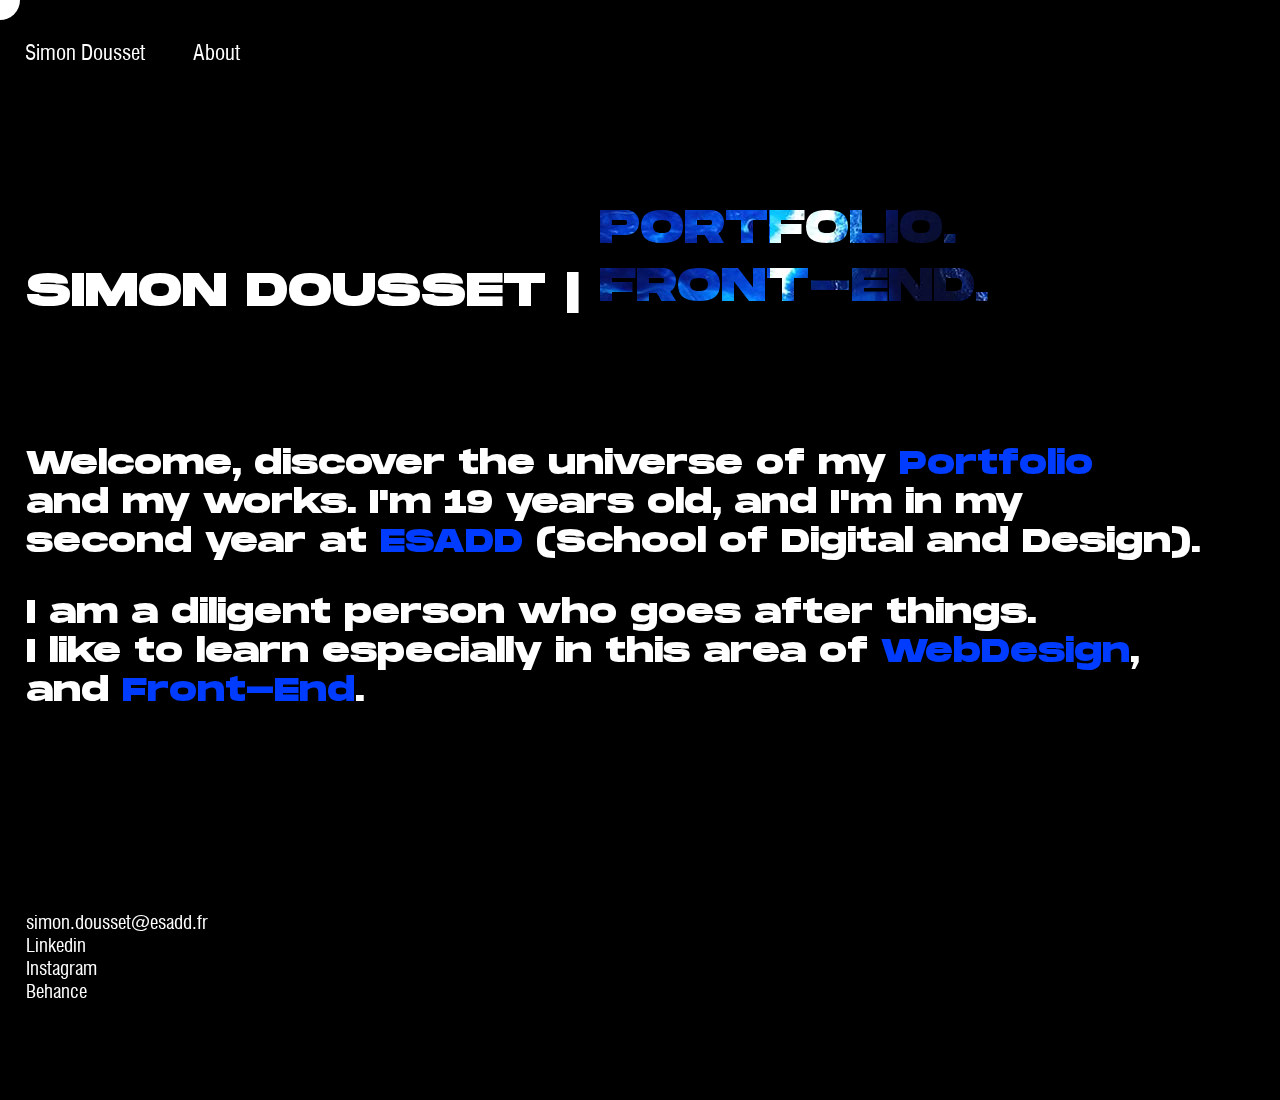
<file: about.html>
<!DOCTYPE html>
<html lang="en">
<head>
    <meta charset="UTF-8">
    <meta http-equiv="X-UA-Compatible" content="IE=edge">
    <meta name="viewport" content="width=device-width, initial-scale=1.0">
    <title>PORTFOLIO | SIMON DOUSSET</title>
    <link rel="stylesheet" type="text/css" href="style.css">
    <div id="invertedcursor"></div>
</head>
<body>

    <header>
        <section class="section-header">
            <div class="simondousset">
                <a href="index.html"><h1>Simon Dousset</h1></a>
            </div>
            <div class="about">
                <a href="about.html">About</a>
            </div>
        </section>
    </header>


    <section class="section-simondousset">
        <div class="scrollingtext">
            <h2>SIMON DOUSSET | 
                <div class="scroller">
                    <span>
                        PORTFOLIO.<br/>
                        FRONT-END.<br/>
                        DESIGN.<br/>
                        19YO.<br/>
                        FRANCE.
                    </span>
                </div>
            </h2>
        </div>
    </section>
    

    <section class="section-me">
      <div class="text1">
        <p>Welcome, discover the universe of my <span>Portfolio</span></p>
        <p>and my works. I'm 19 years old, and I'm in my</p>
        <p>second year at <span>ESADD</span> (School of Digital and Design).</p>
      </div>

      <div class="text2">
        <p>I am a diligent person who goes after things.</p>
        <p>I like to learn especially in this area of <span>WebDesign</span>,</p>
        <p>and <span>Front-End</span>.</p>
      </div>

    </section>


    <footer>
        <section class="section-footer">
            <div class="mailadresse">
                <a href="mailto:simon.dousset@esadd.fr">simon.dousset@esadd.fr</a>
            </div>
            <div class="linkedin">
                <a href="https://www.linkedin.com/in/simon-dousset-352722206/">Linkedin</a>
            </div>
            <div class="instagram">
                <a href="#">Instagram</a>
            </div>
            <div class="behance">
                <a href="#">Behance</a>
            </div>
        </section>
    </footer>

    <script src="js/script.js"></script>
</body>
</html>
</file>
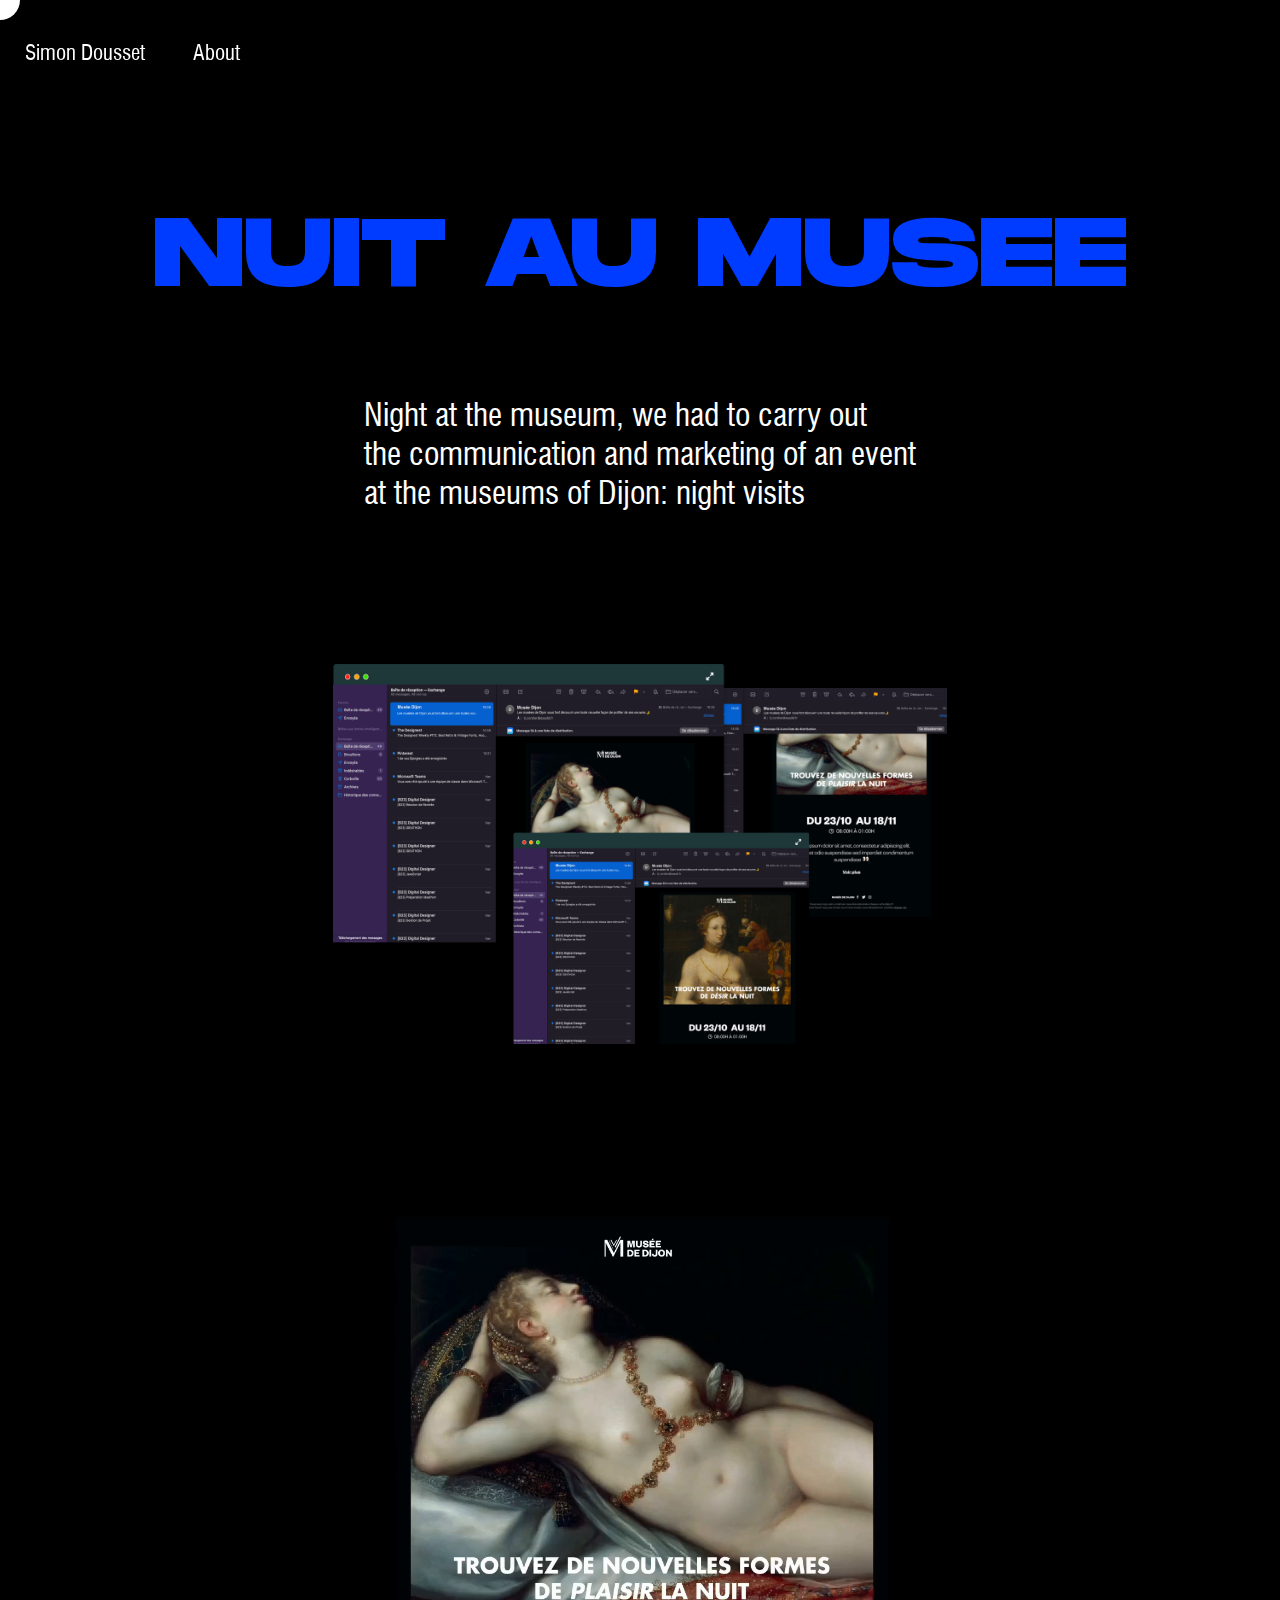
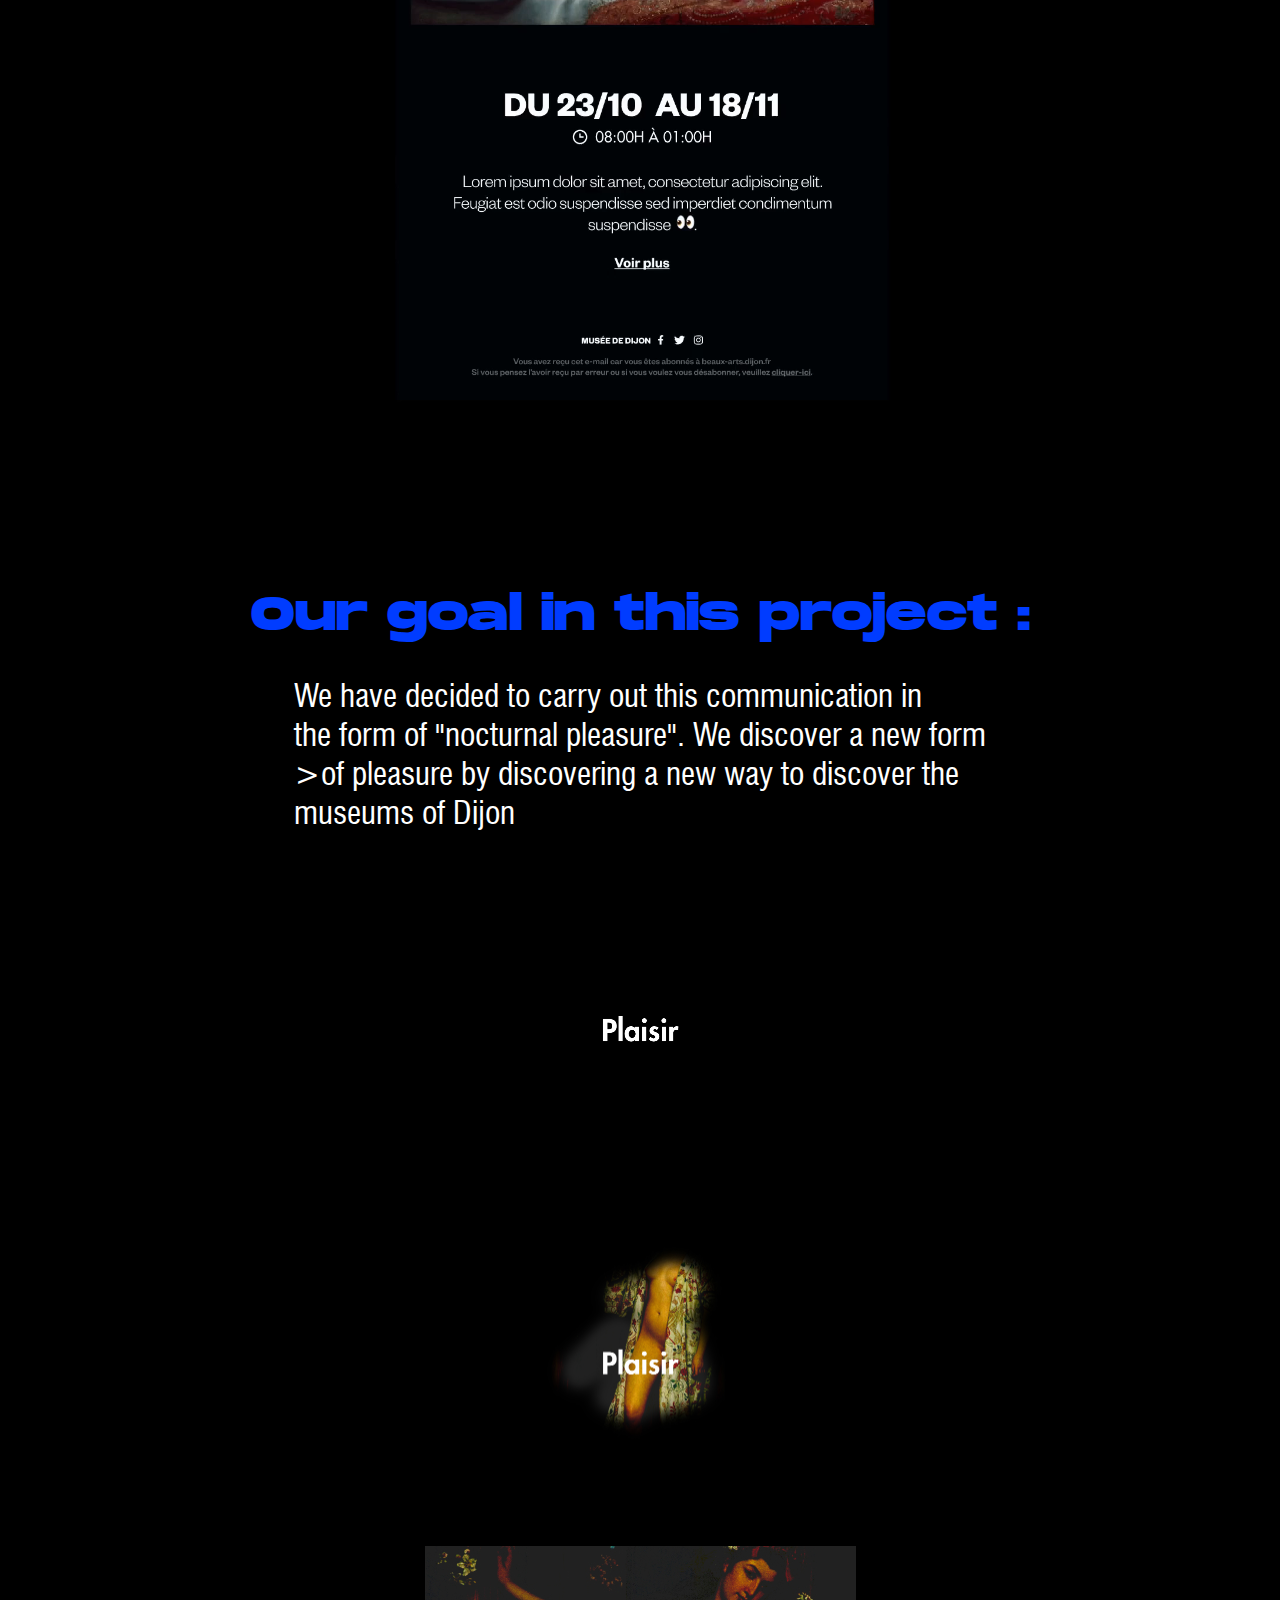
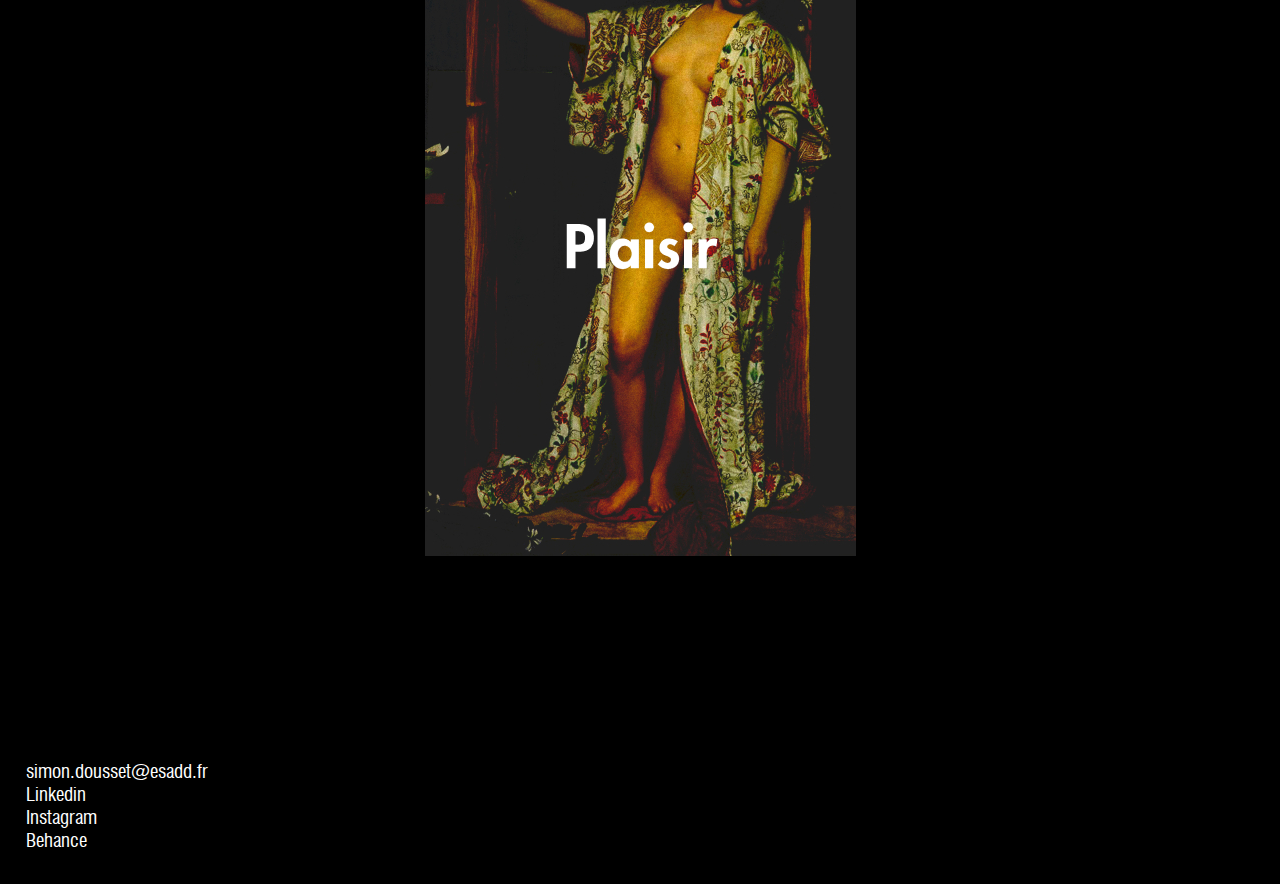
<file: marketing.html>
<!DOCTYPE html>
<html lang="en">
  <head>
    <meta charset="UTF-8" />
    <meta http-equiv="X-UA-Compatible" content="IE=edge" />
    <meta name="viewport" content="width=device-width, initial-scale=1.0" />
    <title>PORTFOLIO | SIMON DOUSSET</title>
    <link rel="stylesheet" type="text/css" href="style.css" />
    <script src="https://cdnjs.cloudflare.com/ajax/libs/gsap/3.5.1/gsap.min.js"></script>
    <div id="invertedcursor"></div>
  </head>

  <body>
    <header>
      <section class="section-header">
        <div class="simondousset">
          <a href="index.html"><h1>Simon Dousset</h1></a>
        </div>
        <div class="about">
          <a href="about.html">About</a>
        </div>
      </section>
    </header>

    <main>
      <section class="presentation">
        <div class="title1project">
          <h2>NUIT AU MUSEE</h2>
        </div>
        <div class="explication1">
          <p>Night at the museum, we had to carry out</p>
          <p>the communication and marketing of an event</p>
          <p>at the museums of Dijon: night visits</p>
        </div>
        <div class="img1projet">
          <img src="img/webmarketing/newsletter.jpg" />
        </div>
        <div class="img5">
          <video playsinline width="575" autoplay loop muted>
            <source
              src="img/webmarketing/cfvideo-webmarketing-newsletter (online-video-cutter.com).mp4"
              type="video/mp4"
            />
          </video>
        </div>
        <div class="title2project">
          <h2>Our goal in this project :</h2>
        </div>
        <div class="explication2">
          <p>We have decided to carry out this communication in</p>
          <p>the form of "nocturnal pleasure". We discover a new form</p>
          <p>>of pleasure by discovering a new way to discover the</p>
          <p>museums of Dijon</p>
        </div>
        <div class="img2">
          <img src="img/webmarketing/affiche1.jpg" />
        </div>
        <div class="img3">
          <img src="img/webmarketing/affiche2.jpg" />
        </div>
        <div class="img4">
          <img src="img/webmarketing/affiche3.jpg" />
        </div>
      </section>
    </main>

    <footer>
      <section class="section-footer">
        <div class="mailadresse">
          <a href="mailto:simon.dousset@esadd.fr">simon.dousset@esadd.fr</a>
        </div>
        <div class="linkedin">
          <a href="https://www.linkedin.com/in/simon-dousset-352722206/"
            >Linkedin</a
          >
        </div>
        <div class="instagram">
          <a href="#">Instagram</a>
        </div>
        <div class="behance">
          <a href="#">Behance</a>
        </div>
      </section>
    </footer>

    <script src="js/script.js"></script>
  </body>
</html>
</file>
<file: style.css>
@font-face {
  font-family: "MonumentExtendedRegular";
  src: url("fonts/MonumentExtended-Regular.woff2") format("woff2");
}

@font-face {
  font-family: "MonumentExtendedUltrabold";
  src: url("fonts/MonumentExtended-Ultrabold.woff2") format("woff2");
}

@font-face {
  font-family: "Swis721BT";
  src: url("fonts/Swis721_Cn_BT_Roman.woff2") format("woff2");
}

html,
body {
  margin: 0;
  padding: 0;
  width: 100%;
  height: 100vh;
  background: #000;
}

#invertedcursor {
  position: absolute;
  width: 40px;
  height: 40px;
  background: #fff;
  border-radius: 50%;
  top: var(--y, 0);
  left: var(--x, 0);
  -webkit-transform: translate(-50%, -50%);
          transform: translate(-50%, -50%);
  z-index: 0;
  mix-blend-mode: difference;
  -webkit-transition: -webkit-transform 0.2s;
  transition: -webkit-transform 0.2s;
  transition: transform 0.2s;
  transition: transform 0.2s, -webkit-transform 0.2s;
}

* {
  color: #4148ff;
}

a {
  text-decoration: none;
}

h1,
h2,
h3 {
  display: block;
  font-size: 1em;
  -webkit-margin-before: 0;
          margin-block-start: 0;
  -webkit-margin-after: 0;
          margin-block-end: 0;
  -webkit-margin-start: 0px;
          margin-inline-start: 0px;
  -webkit-margin-end: 0px;
          margin-inline-end: 0px;
  font-weight: normal;
}

p {
  -webkit-margin-before: 0;
          margin-block-start: 0;
  -webkit-margin-after: 0;
          margin-block-end: 0;
}

ul {
  -webkit-margin-before: 0;
          margin-block-start: 0;
  -webkit-margin-after: 0;
          margin-block-end: 0;
  -webkit-padding-start: 0;
          padding-inline-start: 0;
}

li {
  list-style: none;
}

/************************************* HOME ***************************************/
.section-header {
  display: -webkit-box;
  display: -ms-flexbox;
  display: flex;
  -ms-flex-pack: distribute;
      justify-content: space-around;
  margin: 0px 25px 0px;
  margin-top: -10em;
  gap: 3em;
  position: fixed;
  mix-blend-mode: difference;
}

.section-header .simondousset h1 {
  font-family: "Swis721BT";
  font-size: 1.3rem;
  color: #fff;
}

.section-header .about a {
  font-family: "Swis721BT";
  font-size: 1.3rem;
  color: #fff;
}

.section-header .simondousset h1:hover {
  -webkit-text-decoration: underline #003cff;
          text-decoration: underline #003cff;
}

.section-header .portfolio22:hover {
  -webkit-text-decoration: underline #003cff;
          text-decoration: underline #003cff;
}

.section-header .about a:hover {
  -webkit-text-decoration: underline #003cff;
          text-decoration: underline #003cff;
}

.section-title {
  display: -webkit-box;
  display: -ms-flexbox;
  display: flex;
  -webkit-box-align: start;
      -ms-flex-align: start;
          align-items: flex-start;
  margin: 222px 26px 0px;
  -webkit-box-orient: vertical;
  -webkit-box-direction: normal;
      -ms-flex-direction: column;
          flex-direction: column;
}

.section-title .explicationme {
  display: -webkit-box;
  display: -ms-flexbox;
  display: flex;
  -webkit-box-orient: vertical;
  -webkit-box-direction: normal;
      -ms-flex-direction: column;
          flex-direction: column;
}

.section-title .explicationme .frontend h2 {
  color: #003cff;
  font-size: 6rem;
  font-family: "MonumentExtendedUltrabold";
  background-image: url(img/fonddesign.jpg);
  background-attachment: fixed;
  -webkit-text-fill-color: transparent;
  -webkit-background-clip: text;
}

.section-title .explicationme .title {
  font-family: "MonumentExtendedUltrabold";
  color: #fff;
  font-size: 6rem;
}

.section-title .inlineblock {
  display: inline-block;
  display: -webkit-box;
  display: -ms-flexbox;
  display: flex;
  gap: 6em;
}

.section-title .inlineblock .cube {
  position: relative;
  height: 300px;
  width: 300px;
  -webkit-transform-style: preserve-3d;
          transform-style: preserve-3d;
  -ms-flex-item-align: center;
      -ms-grid-row-align: center;
      align-self: center;
  -webkit-transform: rotateX(-30deg);
          transform: rotateX(-30deg);
  -webkit-animation: animate 4s linear infinite;
          animation: animate 4s linear infinite;
}

.section-title .inlineblock .cube div {
  position: absolute;
  top: 0;
  left: 0;
  width: 100%;
  height: 100%;
  -webkit-transform-style: preserve-3d;
          transform-style: preserve-3d;
}

.section-title .inlineblock .cube div span {
  position: absolute;
  top: 0;
  left: 0;
  width: 100%;
  height: 100%;
  background: -webkit-gradient(linear, left top, left bottom, from(#000), to(#003cff));
  background: linear-gradient(#000, #003cff);
  -webkit-transform: rotateY(calc(90deg * var(--i))) translateZ(150px);
          transform: rotateY(calc(90deg * var(--i))) translateZ(150px);
}

@-webkit-keyframes animate {
  0% {
    -webkit-transform: rotateX(-30deg);
            transform: rotateX(-30deg);
  }
  100% {
    -webkit-transform: rotateX(-30deg) rotateY(360deg);
            transform: rotateX(-30deg) rotateY(360deg);
  }
}

@keyframes animate {
  0% {
    -webkit-transform: rotateX(-30deg);
            transform: rotateX(-30deg);
  }
  100% {
    -webkit-transform: rotateX(-30deg) rotateY(360deg);
            transform: rotateX(-30deg) rotateY(360deg);
  }
}

.section-welcome {
  display: -webkit-box;
  display: -ms-flexbox;
  display: flex;
  margin: 80px 26px 0px;
  -webkit-box-orient: vertical;
  -webkit-box-direction: normal;
      -ms-flex-direction: column;
          flex-direction: column;
  -webkit-box-align: end;
      -ms-flex-align: end;
          align-items: flex-end;
}

.section-welcome .sentence {
  display: -webkit-box;
  display: -ms-flexbox;
  display: flex;
  -webkit-box-orient: vertical;
  -webkit-box-direction: normal;
      -ms-flex-direction: column;
          flex-direction: column;
}

.section-welcome .sentence .inlineblock {
  display: -webkit-box;
  display: -ms-flexbox;
  display: flex;
  gap: 10.5em;
}

.section-welcome .sentence .inlineblock .design {
  -ms-flex-item-align: center;
      -ms-grid-row-align: center;
      align-self: center;
}

.section-welcome .sentence .inlineblock h2 {
  color: #003cff;
  font-family: "MonumentExtendedUltrabold";
  font-size: 7rem;
  background-image: url(img/fonddesign.jpg);
  background-attachment: fixed;
  -webkit-text-fill-color: transparent;
  -webkit-background-clip: text;
}

.section-welcome .sentence .inlineblock li {
  font-family: "Swis721BT";
  color: #fff;
  font-size: 2rem;
  list-style: none;
}

.section-project1 {
  display: -webkit-box;
  display: -ms-flexbox;
  display: flex;
  margin: 200px 26px 0px;
  -webkit-box-orient: vertical;
  -webkit-box-direction: normal;
      -ms-flex-direction: column;
          flex-direction: column;
  -webkit-box-align: center;
      -ms-flex-align: center;
          align-items: center;
}

.section-project1 .imgveuveambal {
  text-align: center;
}

.section-project1 .imgveuveambal img {
  width: 50%;
}

.section-project1 .titleveuveambal {
  margin-top: 4em;
  mix-blend-mode: difference;
  position: absolute;
}

.section-project1 .titleveuveambal h3 {
  margin-top: 0.5em;
  color: #003cff;
  font-size: 8rem;
  font-family: "MonumentExtendedUltrabold";
  display: block;
  color: transparent;
  -webkit-background-clip: text;
  background-image: -webkit-gradient(linear, left top, right top, from(#fff), color-stop(50%, #fff), color-stop(0, #003cff));
  background-image: linear-gradient(90deg, #fff, #fff 50%, #003cff 0);
  background-size: 200% 100%;
  background-position: 0;
  -webkit-transition: all 0.3s cubic-bezier(0, 0, 0.23, 1);
  transition: all 0.3s cubic-bezier(0, 0, 0.23, 1);
}

.section-project1 .titleveuveambal h3:hover {
  background-position: 100%;
}

.section-project2 {
  display: -webkit-box;
  display: -ms-flexbox;
  display: flex;
  margin: 175px 26px 0px;
  -webkit-box-orient: vertical;
  -webkit-box-direction: normal;
      -ms-flex-direction: column;
          flex-direction: column;
  -webkit-box-align: center;
      -ms-flex-align: center;
          align-items: center;
}

.section-project2 .imgpopsorgho {
  pointer-events: none;
}

.section-project2 .titlepopsorgho {
  margin-top: 4em;
  mix-blend-mode: difference;
  position: absolute;
}

.section-project2 .titlepopsorgho h3 {
  margin-top: 0.5em;
  color: #003cff;
  font-size: 8rem;
  font-family: "MonumentExtendedUltrabold";
  display: block;
  color: transparent;
  -webkit-background-clip: text;
  background-image: -webkit-gradient(linear, left top, right top, from(#fff), color-stop(50%, #fff), color-stop(0, #003cff));
  background-image: linear-gradient(90deg, #fff, #fff 50%, #003cff 0);
  background-size: 200% 100%;
  background-position: 0;
  -webkit-transition: all 0.3s cubic-bezier(0, 0, 0.23, 1);
  transition: all 0.3s cubic-bezier(0, 0, 0.23, 1);
}

.section-project2 .titlepopsorgho h3:hover {
  background-position: 100%;
}

.section-project3 {
  display: -webkit-box;
  display: -ms-flexbox;
  display: flex;
  margin: 175px 26px 0px;
  -webkit-box-orient: vertical;
  -webkit-box-direction: normal;
      -ms-flex-direction: column;
          flex-direction: column;
  -webkit-box-align: center;
      -ms-flex-align: center;
          align-items: center;
}

.section-project3 .imgtorikara {
  pointer-events: none;
}

.section-project3 .titletorikara {
  margin-top: 4em;
  mix-blend-mode: difference;
  position: absolute;
}

.section-project3 .titletorikara h3 {
  margin-top: 0.5em;
  color: #003cff;
  font-size: 8rem;
  font-family: "MonumentExtendedUltrabold";
  display: block;
  color: transparent;
  -webkit-background-clip: text;
  background-image: -webkit-gradient(linear, left top, right top, from(#fff), color-stop(50%, #fff), color-stop(0, #003cff));
  background-image: linear-gradient(90deg, #fff, #fff 50%, #003cff 0);
  background-size: 200% 100%;
  background-position: 0;
  -webkit-transition: all 0.3s cubic-bezier(0, 0, 0.23, 1);
  transition: all 0.3s cubic-bezier(0, 0, 0.23, 1);
}

.section-project3 .titletorikara h3:hover {
  background-position: 100%;
}

.section-project4 {
  display: -webkit-box;
  display: -ms-flexbox;
  display: flex;
  margin: 175px 26px 0px;
  -webkit-box-orient: vertical;
  -webkit-box-direction: normal;
      -ms-flex-direction: column;
          flex-direction: column;
  -webkit-box-align: center;
      -ms-flex-align: center;
          align-items: center;
}

.section-project4 .imgmarketing {
  text-align: center;
}

.section-project4 .imgmarketing img {
  pointer-events: none;
  width: 67%;
}

.section-project4 .titlemarketing {
  margin-top: 4em;
  mix-blend-mode: difference;
  position: absolute;
}

.section-project4 .titlemarketing h3 {
  margin-top: 1em;
  color: #003cff;
  font-size: 8rem;
  font-family: "MonumentExtendedUltrabold";
  display: block;
  color: transparent;
  -webkit-background-clip: text;
  background-image: -webkit-gradient(linear, left top, right top, from(#fff), color-stop(50%, #fff), color-stop(0, #003cff));
  background-image: linear-gradient(90deg, #fff, #fff 50%, #003cff 0);
  background-size: 200% 100%;
  background-position: 0;
  -webkit-transition: all 0.3s cubic-bezier(0, 0, 0.23, 1);
  transition: all 0.3s cubic-bezier(0, 0, 0.23, 1);
}

.section-project4 .titlemarketing h3:hover {
  background-position: 100%;
}

.section-project5 {
  display: -webkit-box;
  display: -ms-flexbox;
  display: flex;
  margin: 175px 26px 0px;
  -webkit-box-orient: vertical;
  -webkit-box-direction: normal;
      -ms-flex-direction: column;
          flex-direction: column;
  -webkit-box-align: center;
      -ms-flex-align: center;
          align-items: center;
}

.section-project5 .imgizidesign {
  text-align: center;
}

.section-project5 .imgizidesign img {
  pointer-events: none;
  width: 60%;
}

.section-project5 .titleizidesign {
  margin-top: 4em;
  mix-blend-mode: difference;
  position: absolute;
}

.section-project5 .titleizidesign h3 {
  margin-top: 1em;
  color: #003cff;
  font-size: 8rem;
  font-family: "MonumentExtendedUltrabold";
  display: block;
  color: transparent;
  -webkit-background-clip: text;
  background-image: -webkit-gradient(linear, left top, right top, from(#fff), color-stop(50%, #fff), color-stop(0, #003cff));
  background-image: linear-gradient(90deg, #fff, #fff 50%, #003cff 0);
  background-size: 200% 100%;
  background-position: 0;
  -webkit-transition: all 0.3s cubic-bezier(0, 0, 0.23, 1);
  transition: all 0.3s cubic-bezier(0, 0, 0.23, 1);
}

.section-project5 .titleizidesign h3:hover {
  background-position: 100%;
}

.section-project6 {
  display: -webkit-box;
  display: -ms-flexbox;
  display: flex;
  margin: 200px 26px 0px;
  -webkit-box-orient: vertical;
  -webkit-box-direction: normal;
      -ms-flex-direction: column;
          flex-direction: column;
  -webkit-box-align: center;
      -ms-flex-align: center;
          align-items: center;
}

.section-project6 .imgresults {
  text-align: center;
}

.section-project6 .imgresults img {
  width: 50%;
}

.section-project6 .titleresults {
  margin-top: 4em;
  mix-blend-mode: difference;
  position: absolute;
}

.section-project6 .titleresults h3 {
  margin-top: 0.5em;
  color: #003cff;
  font-size: 8rem;
  font-family: "MonumentExtendedUltrabold";
  display: block;
  color: transparent;
  -webkit-background-clip: text;
  background-image: -webkit-gradient(linear, left top, right top, from(#fff), color-stop(50%, #fff), color-stop(0, #003cff));
  background-image: linear-gradient(90deg, #fff, #fff 50%, #003cff 0);
  background-size: 200% 100%;
  background-position: 0;
  -webkit-transition: all 0.3s cubic-bezier(0, 0, 0.23, 1);
  transition: all 0.3s cubic-bezier(0, 0, 0.23, 1);
}

.section-project6 .titleresults h3:hover {
  background-position: 100%;
}

/************************************* PROJETS ***************************************/
.presentation {
  display: -webkit-box;
  display: -ms-flexbox;
  display: flex;
  -webkit-box-orient: vertical;
  -webkit-box-direction: normal;
      -ms-flex-direction: column;
          flex-direction: column;
  margin: 200px 26px 0px;
  -webkit-box-align: center;
      -ms-flex-align: center;
          align-items: center;
}

.presentation .title1project h2 {
  color: #003cff;
  font-size: 6rem;
  font-family: "MonumentExtendedUltrabold";
}

.presentation .img1projet {
  text-align: center;
  margin-top: 7em;
}

.presentation .img1projet img {
  width: 50%;
}

.presentation .img1projet video {
  pointer-events: none;
}

.presentation .explication1 {
  margin-top: 5em;
}

.presentation .explication1 p {
  font-family: "Swis721BT";
  color: #fff;
  font-size: 2rem;
}

.presentation .title2project h2 {
  margin-top: 3em;
  color: #003cff;
  font-size: 3rem;
  font-family: "MonumentExtendedUltrabold";
}

.presentation .explication2 {
  margin-top: 2em;
}

.presentation .explication2 p {
  font-family: "Swis721BT";
  color: #fff;
  font-size: 2rem;
}

.presentation .img2 {
  text-align: center;
  margin-top: 3em;
}

.presentation .img2 img {
  width: 50%;
}

.presentation .img2 video {
  pointer-events: none;
}

.presentation .title3project h2 {
  margin-top: 3em;
  color: #003cff;
  font-size: 3rem;
  font-family: "MonumentExtendedUltrabold";
}

.presentation .explication3 {
  margin-top: 2em;
}

.presentation .explication3 p {
  font-family: "Swis721BT";
  color: #fff;
  font-size: 2rem;
}

.presentation .title4project h2 {
  margin-top: 3em;
  color: #003cff;
  font-size: 3rem;
  font-family: "MonumentExtendedUltrabold";
}

.presentation .explication4 {
  margin-top: 2em;
}

.presentation .explication4 p {
  font-family: "Swis721BT";
  color: #fff;
  font-size: 2rem;
}

.presentation .img3 {
  text-align: center;
  margin-top: 1.5em;
}

.presentation .img3 img {
  width: 50%;
}

.presentation .title5project h2 {
  margin-top: 3em;
  color: #003cff;
  font-size: 3rem;
  font-family: "MonumentExtendedUltrabold";
}

.presentation .img4 {
  text-align: center;
  margin-top: 1.5em;
}

.presentation .img4 video {
  pointer-events: none;
}

.presentation .img5 {
  text-align: center;
  pointer-events: none;
  margin-top: 5.5em;
}

/************************************* ABOUT ***************************************/
.section-simondousset {
  display: -webkit-box;
  display: -ms-flexbox;
  display: flex;
  -webkit-box-orient: vertical;
  -webkit-box-direction: normal;
      -ms-flex-direction: column;
          flex-direction: column;
  margin: 200px 26px 0px;
}

.section-simondousset .scrollingtext h2 {
  color: #fff;
  font-size: 3rem;
  font-family: "MonumentExtendedUltrabold";
}

.section-simondousset .scroller {
  height: 2.2em;
  line-height: 1.2em;
  position: relative;
  overflow: hidden;
  width: 9em;
  display: inline-block;
}

.section-simondousset .scroller > span {
  position: absolute;
  top: 0;
  -webkit-animation: slide 5s infinite;
          animation: slide 5s infinite;
  color: #fff;
  font-size: 3rem;
  background-image: url(img/fonddesign.jpg);
  background-attachment: fixed;
  -webkit-text-fill-color: transparent;
  -webkit-background-clip: text;
}

@-webkit-keyframes slide {
  0% {
    top: 0;
  }
  25% {
    top: -1.2em;
  }
  50% {
    top: -2.4em;
  }
  75% {
    top: -3.6em;
  }
}

@keyframes slide {
  0% {
    top: 0;
  }
  25% {
    top: -1.2em;
  }
  50% {
    top: -2.4em;
  }
  75% {
    top: -3.6em;
  }
}

.section-me {
  display: -webkit-box;
  display: -ms-flexbox;
  display: flex;
  -webkit-box-orient: vertical;
  -webkit-box-direction: normal;
      -ms-flex-direction: column;
          flex-direction: column;
  margin: 125px 26px 0px;
}

.section-me .text1 p {
  color: #fff;
  font-size: 2rem;
  font-family: "MonumentExtendedUltrabold";
}

.section-me .text2 {
  margin-top: 2em;
}

.section-me .text2 p {
  color: #fff;
  font-size: 2rem;
  font-family: "MonumentExtendedUltrabold";
}

.section-me span {
  color: #003cff;
}

/************************************* FOOTER ***************************************/
.section-footer {
  display: -webkit-box;
  display: -ms-flexbox;
  display: flex;
  -webkit-box-orient: vertical;
  -webkit-box-direction: normal;
      -ms-flex-direction: column;
          flex-direction: column;
  margin: 200px 26px 0px;
}

.section-footer .mailadresse {
  z-index: 2;
}

.section-footer .mailadresse a {
  color: #fff;
  font-size: 1.2rem;
  font-family: "Swis721BT";
}

.section-footer .linkedin {
  z-index: 2;
}

.section-footer .linkedin a {
  color: #fff;
  font-size: 1.2rem;
  font-family: "Swis721BT";
}

.section-footer .instagram {
  z-index: 2;
}

.section-footer .instagram a {
  color: #fff;
  font-size: 1.2rem;
  font-family: "Swis721BT";
}

.section-footer .behance {
  z-index: 2;
  margin-bottom: 2em;
}

.section-footer .behance a {
  color: #fff;
  font-size: 1.2rem;
  font-family: "Swis721BT";
}

.section-footer .instagram a:hover {
  -webkit-text-decoration: underline #003cff;
          text-decoration: underline #003cff;
}

.section-footer .mailadresse a:hover {
  -webkit-text-decoration: underline #003cff;
          text-decoration: underline #003cff;
}

.section-footer .linkedin a:hover {
  -webkit-text-decoration: underline #003cff;
          text-decoration: underline #003cff;
}

.section-footer .behance a:hover {
  -webkit-text-decoration: underline #003cff;
          text-decoration: underline #003cff;
}

/************************************* RESPONSIVE ***************************************/
/* MOBILE */
@media screen and (max-width: 576px) {
  #invertedcursor {
    display: none;
  }
  .section-header {
    gap: 2em;
  }
  .cube {
    display: none;
  }
  .section-title .explicationme .frontend h2 {
    font-size: 4rem;
  }
  .section-title .explicationme .title {
    font-size: 2.7rem;
  }
  .section-welcome .sentence .inlineblock li {
    font-size: 1.5em;
  }
  .section-welcome p {
    font-size: 1.5rem;
  }
  .design {
    display: none;
  }
  .section-project1 .imgveuveambal img {
    width: 103%;
  }
  .section-project1 .titleveuveambal h3 {
    text-align: center;
    font-size: 4rem;
  }
  .imgpopsorgho video {
    width: 380px;
  }
  .section-project2 .titlepopsorgho h3 {
    text-align: center;
    font-size: 4rem;
  }
  .imgtorikara video {
    width: 380px;
  }
  .section-project3 .titletorikara h3 {
    font-size: 3.5em;
    text-align: center;
  }
  .section-project4 .titlemarketing h3 {
    text-align: center;
    font-size: 3.5rem;
  }
  .section-project5 .imgresults img {
    width: 103%;
  }
  .section-project5 .titleresults h3 {
    text-align: center;
    font-size: 4rem;
  }
  /************************************* PROJET 1 ***************************************/
  .presentation .title1project h2 {
    text-align: center;
    font-size: 3.5rem;
  }
  .presentation .title2project h2 {
    font-size: 2rem;
  }
  .presentation .title3project h2 {
    font-size: 2rem;
  }
  .presentation .title4project h2 {
    font-size: 2rem;
  }
  .presentation .title5project h2 {
    font-size: 2rem;
  }
  .presentation .img1projet img {
    width: 100%;
  }
  .presentation .img2 {
    text-align: center;
  }
  .presentation .img2 img {
    width: 100%;
  }
  .presentation .img3 {
    text-align: center;
  }
  .presentation .img3 img {
    width: 100%;
  }
  .presentation .img4 {
    text-align: center;
  }
  .presentation .img4 video {
    width: 100%;
  }
  .presentation .explication1 p {
    font-size: 1.5rem;
  }
  .presentation .explication2 p {
    font-size: 1.5rem;
  }
  .presentation .explication3 p {
    font-size: 1.5rem;
  }
  .presentation .explication4 p {
    font-size: 1.5rem;
  }
  /************************************* PROJET 2 ***************************************/
  .presentation .img1projet video {
    pointer-events: none;
    width: 100%;
  }
  .presentation .img2 video {
    pointer-events: none;
    width: 100%;
  }
  /************************************* PROJET 3 ***************************************/
  .img4 img {
    width: 100%;
  }
  .img5 video {
    width: 100%;
  }
  .section-simondousset .scroller {
    width: 7em;
  }
  .section-footer {
    -webkit-box-orient: vertical;
    -webkit-box-direction: normal;
        -ms-flex-direction: column;
            flex-direction: column;
    text-align: center;
  }
  /************************************* PROJET 5 ***************************************/
  .section-project5 .titleizidesign h3 {
    font-size: 3.5em;
    text-align: center;
  }
  .section-project5 .imgizidesign img {
    width: 100%;
  }
  /************************************* PROJET 6 ***************************************/
  .section-project6 .imgresults img {
    width: 100%;
  }
  .section-project6 .titleresults h3 {
    font-size: 3.5em;
  }
}

/************************************* 1820px responsive ***************************************/
@media screen and (min-width: 1820px) {
  .section-title .inlineblock {
    gap: 14em;
  }
  .section-welcome .sentence .inlineblock {
    gap: 20.5em;
  }
}
/*# sourceMappingURL=style.css.map */
</file>
